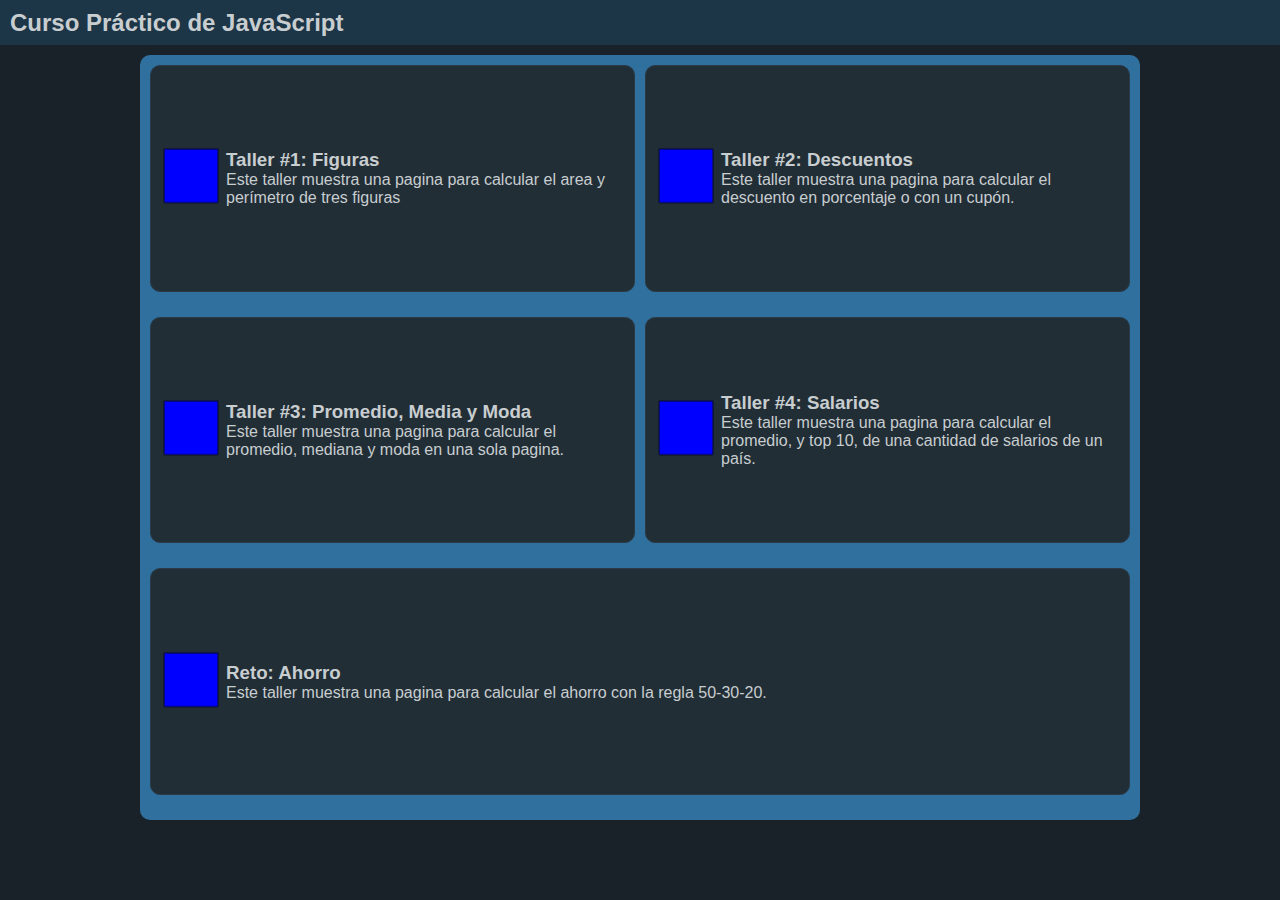
<file: index.html>
<!DOCTYPE html>
<html lang="en">
  <head>
    <meta charset="UTF-8" />
    <meta http-equiv="X-UA-Compatible" content="IE=edge" />
    <meta name="viewport" content="width=device-width, initial-scale=1.0" />
    <title>Home | Curso Práctico de JavaScript</title>
    <link rel="stylesheet" href="style.css" />
    <link
      rel="stylesheet"
      href="tablet.css"
      media="screen and (min-width: 600px)"
    />
    <link
      rel="stylesheet"
      href="desktop.css"
      media="screen and (min-width: 1020px)"
    />
  </head>
  <body>
    <header>
      <h1>Curso Práctico de JavaScript</h1>
    </header>
    <main>
      <section>
        <article class="taller">
          <a href="figuras.html">
            <figure>
              <img src="img/cuadrado.png" alt="Figuras" />
            </figure>
            <div>
              <h3>Taller #1: Figuras</h3>
              <p>
                Este taller muestra una pagina para calcular el area y perímetro de tres figuras
              </p>
            </div>
          </a>
        </article>
        <article class="taller">
          <a href="descuentos.html"> 
            <figure>
              <img src="img/cuadrado.png" alt="Figuras" />
            </figure>
            <div>
              <h3>Taller #2: Descuentos</h3>
              <p>
                Este taller muestra una pagina para calcular el descuento en porcentaje o con un cupón.
              </p>
            </div>
          </a>
        </article>
        <article class="taller">
          <a href="promedioMedianaModa.html"> 
            <figure>
              <img src="img/cuadrado.png" alt="Figuras" />
            </figure>
            <div>
              <h3>Taller #3: Promedio, Media y Moda</h3>
              <p>
                Este taller muestra una pagina para calcular el promedio, mediana y moda en una sola pagina.
              </p>
            </div>
          </a>
        </article>
        <article class="taller">
          <a href="salarios.html">
            <figure>
              <img src="img/cuadrado.png" alt="Figuras" />
            </figure>
            <div>
              <h3>Taller #4: Salarios</h3>
              <p>
                Este taller muestra una pagina para calcular el promedio, y top 10, de una cantidad de salarios de un país.
              </p>
            </div> </a>
        </article>
        <article class="taller" id="reto">
          <a href="ahorro.html"> 
            <figure>
              <img src="img/cuadrado.png" alt="Figuras" />
            </figure>
            <div>
              <h3>Reto: Ahorro</h3>
              <p>
                Este taller muestra una pagina para calcular el ahorro con la regla 50-30-20.
              </p>
            </div>
          </a>
        </article>
      </section>
    </main>
  </body>
</html>
</file>
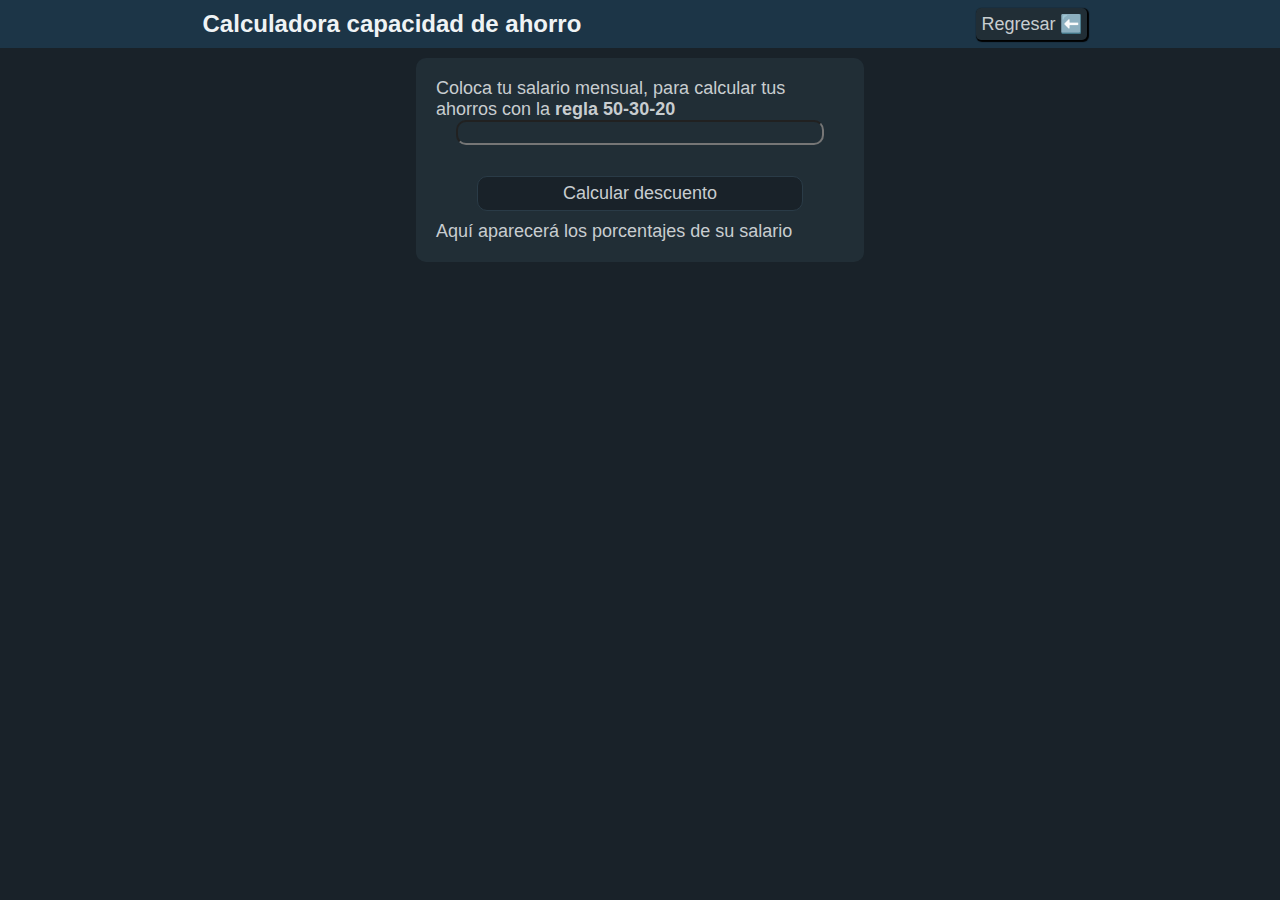
<file: ahorro.html>
<!DOCTYPE html>
<html lang="en">
  <head>
    <meta charset="UTF-8" />
    <meta http-equiv="X-UA-Compatible" content="IE=edge" />
    <meta name="viewport" content="width=device-width, initial-scale=1.0" />
    <title>Capacidad de Ahorro</title>
    <link rel="stylesheet" href="styleGlobal.css" />
  </head>
  <body>
    <header>
      <h1>Calculadora capacidad de ahorro</h1>
      <a href="index.html" class="Inicio">Regresar ⬅️</a>
    </header>
    <main>
      <section class="main-figuras">
        <form class="main-figuras__section">
          <label for="salarioMensual">
            <span
              >Coloca tu salario mensual, para calcular tus ahorros con la
              <b>regla 50-30-20</b></span
            >
            <br />
            <input type="parseInt" id="salarioMensual" class="input"/>
          </label>
          <br />
          <button type="button" onclick="calcularAhorro()">
            Calcular descuento
          </button>
          <section id="resultadoAhorro">
            <p>Aquí aparecerá los porcentajes de su salario</p>
          </section>
        </form>
      </section>
    </main>

    <script src="ahorro.js"></script>
  </body>
</html>
</file>
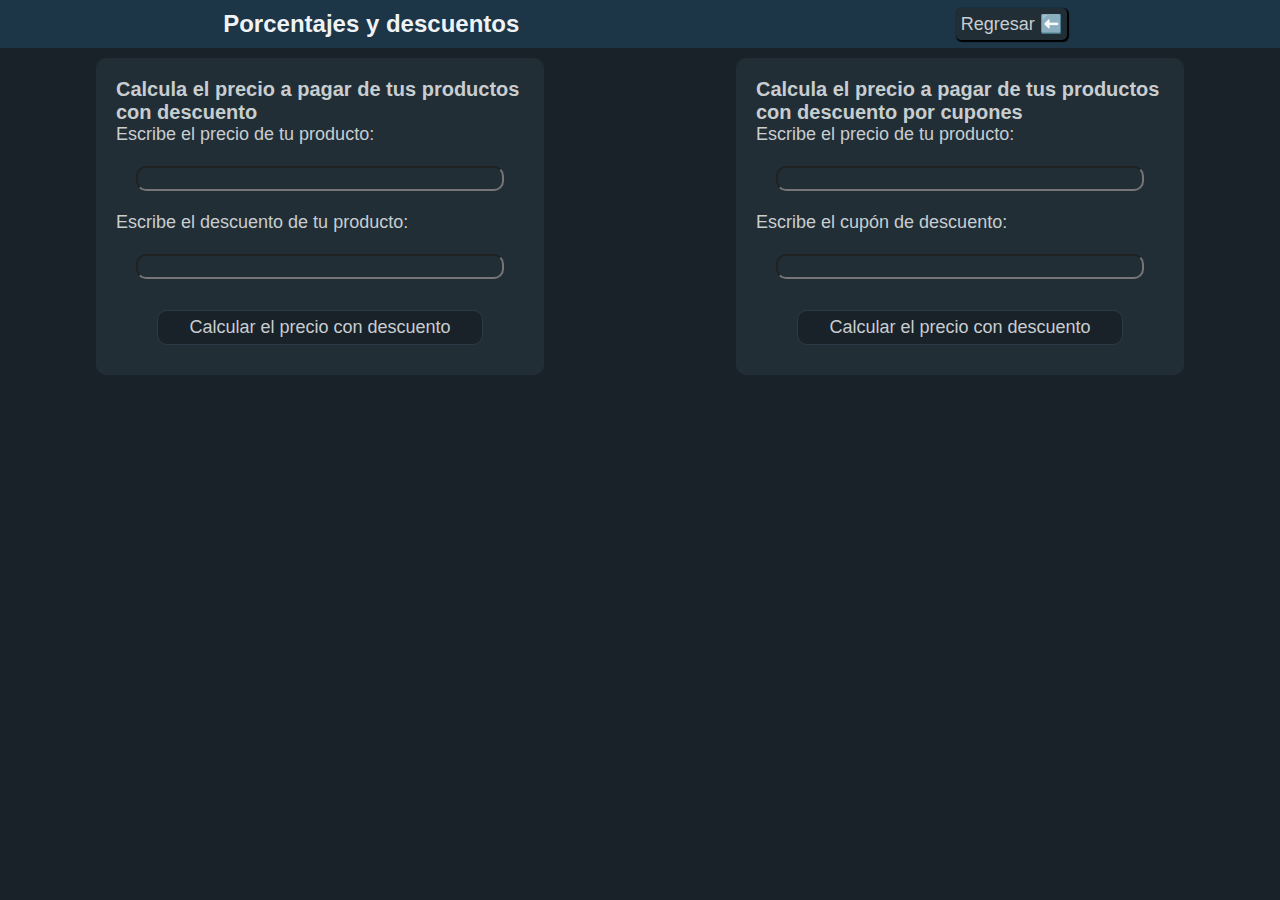
<file: descuentos.html>
<!DOCTYPE html>
<html lang="es">
  <head>
    <meta charset="UTF-8" />
    <meta http-equiv="X-UA-Compatible" content="IE=edge" />
    <meta name="viewport" content="width=device-width, initial-scale=1.0" />
    <title>
      Porcentajes y descuentos | Curso Práctica de JavaScript en Platzi
    </title>
    <link rel="stylesheet" href="styleGlobal.css" />
  </head>
  <body>
    <header>
      <div>
        <h1>Porcentajes y descuentos</h1>
      </div>
      <a href="index.html" class="Inicio">Regresar ⬅️</a>
    </header>
    <main>
      <section class="main-figuras">
        <form action="" class="main-figuras__section">
          <h2>Calcula el precio a pagar de tus productos con descuento</h2>
          <label for="InputPrice">Escribe el precio de tu producto:</label>
          <br />
          <input type="parseInt" id="InputPrice" min="0" inputmode="numeric" class="input"/>
          <br />
          <label for="InputDiscount"
            >Escribe el descuento de tu producto:</label
          >
          <br />
          <input type="parseInt" id="InputDiscount" min="0" inputmode="numeric" class="input"/>
          <br />
          <button type="button" onclick="onClickButtonPriceDiscount()">
            Calcular el precio con descuento
          </button>

          <p id="ResultP"></p>
        </form>
        <form action="" class="main-figuras__section">
          <h2>
            Calcula el precio a pagar de tus productos con descuento por cupones
          </h2>
          <label for="InputPrice">Escribe el precio de tu producto:</label>
          <br />
          <input
            type="parseInt"
            id="InputPriceCoupon"
            min="0"
            inputmode="numeric"
            class="input"
          />
          <br />
          <label for="InputCupon">Escribe el cupón de descuento:</label>
          <br />
          <input type="text" id="InputCoupon" class="input"/>
          <br />
          <button type="button" onclick="onClickButtonPriceDiscountCoupon()">
            Calcular el precio con descuento
          </button>

          <p id="ResultPC"></p>
        </form>
      </section>
    </main>

    <script src="descuentos.js"></script>
  </body>
</html>
</file>
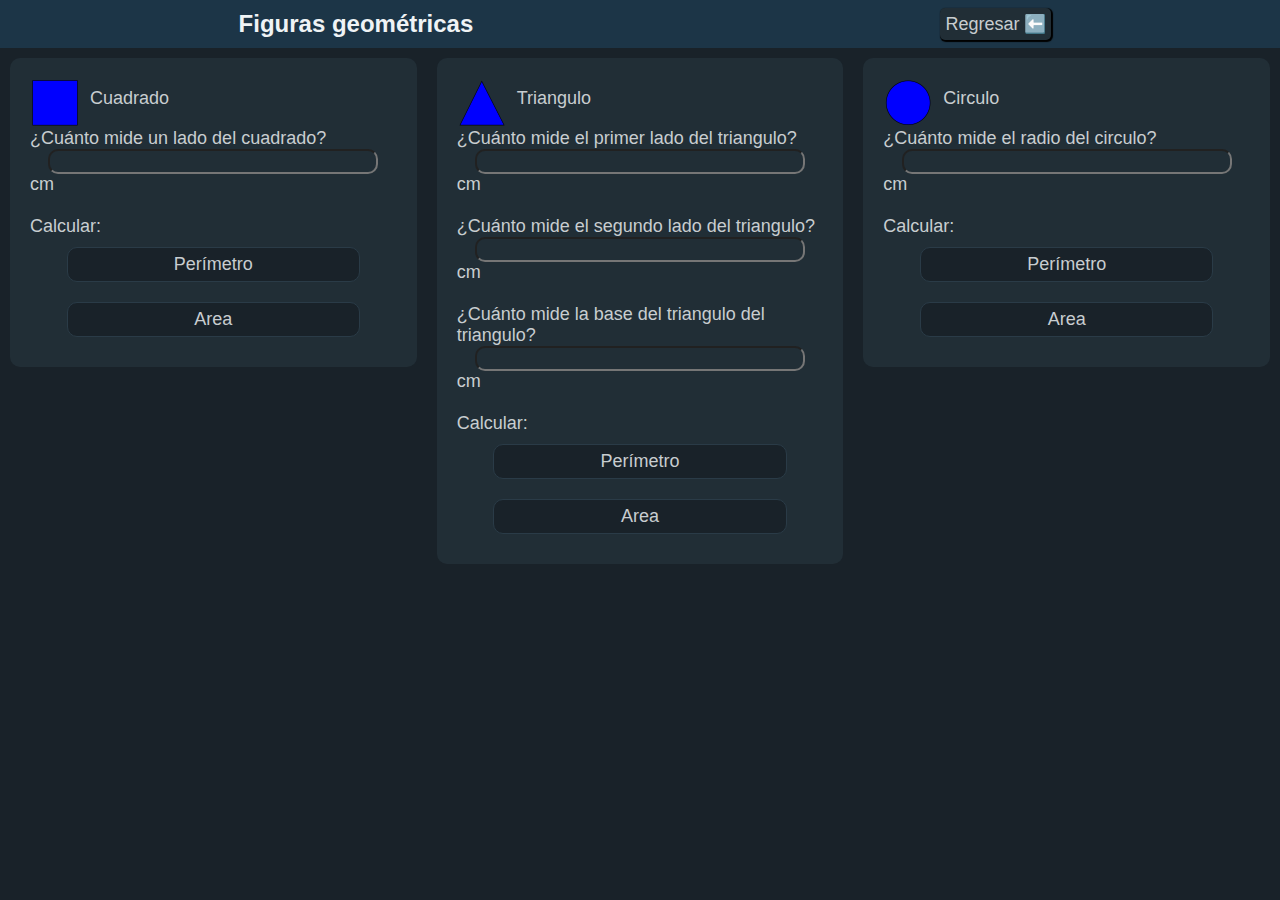
<file: figuras.html>
<!DOCTYPE html>
<html lang="es">
  <head>
    <meta charset="UTF-8" />
    <meta http-equiv="X-UA-Compatible" content="IE=edge" />
    <meta name="viewport" content="width=device-width, initial-scale=1.0" />
    <title>Figuras geométricas</title>
    <link rel="stylesheet" href="styleGlobal.css" />
  </head>
  <body>
    <header>
      <h1>Figuras geométricas</h1>
      <a href="index.html" class="Inicio">Regresar ⬅️</a>
    </header>
    <main>
      <section class="main-figuras">
        <section class="main-figuras__section">
          <figure>
            <img src="./img/cuadrado.png" alt="cuadrado" srcset="" />
            <figcaption>Cuadrado</figcaption>
          </figure>
          <label for="lados">
            <span>¿Cuánto mide un lado del cuadrado?</span>
            <br />
            <input type="parseInt" id="lados" class="input" />
            <p>cm</p>
          </label>
          <br />
          <p>Calcular:</p>
          <button id="buttonPerimetryCuadrado">Perímetro</button>
          <p id="resultadoPerimetryCuadrado"></p>
          <button id="buttonAreaCuadrado">Area</button>
          <p id="resultadoAreaCuadrado"></p>
        </section>
        <section class="main-figuras__section">
          <figure>
            <img src="./img/triangulo.png" alt="triangulo" srcset="" />
            <figcaption>Triangulo</figcaption>
          </figure>
          <label for="lado1">
            <span>¿Cuánto mide el primer lado del triangulo?</span>
            <br />
            <input type="parseInt" id="lado1" class="input" />
            <p>cm</p>
          </label>
          <br />
          <label for="lado2">
            <span>¿Cuánto mide el segundo lado del triangulo?</span>
            <br />
            <input type="parseInt" id="lado2" class="input" />
            <p>cm</p>
          </label>
          <br />
          <label for="base">
            <span>¿Cuánto mide la base del triangulo del triangulo?</span>
            <br />
            <input type="parseInt" id="base" class="input" />
            <p>cm</p>
          </label>
          <br />
          <p>Calcular:</p>
          <button id="buttonPerimetryTriangulo">Perímetro</button>
          <p id="resultadoPerimetryTriangulo"></p>
          <button id="buttonAreaTriangulo">Area</button>
          <p id="resultadoAreaTriangulo"></p>
        </section>
        <section class="main-figuras__section">
          <figure>
            <img src="./img/circulo.png" alt="circulo" srcset="" />
            <figcaption>Circulo</figcaption>
          </figure>
            <label for="radio">
              <span>¿Cuánto mide el radio del circulo?</span>
              <br />
              <input type="parseInt" id="radio" class="input" />
              <p>cm</p>
            </label>
            <br />
            <p>Calcular:</p>
            <button id="buttonPerimetryCirculo">Perímetro</button>
            <p id="resultadoPerimetryCirculo"></p>
            <button id="buttonAreaCirculo">Area</button>
            <p id="resultadoAreaCirculo"></p>
        </section>
      </section>
    </main>
    <script src="figuras.js"></script>
  </body>
</html>
</file>
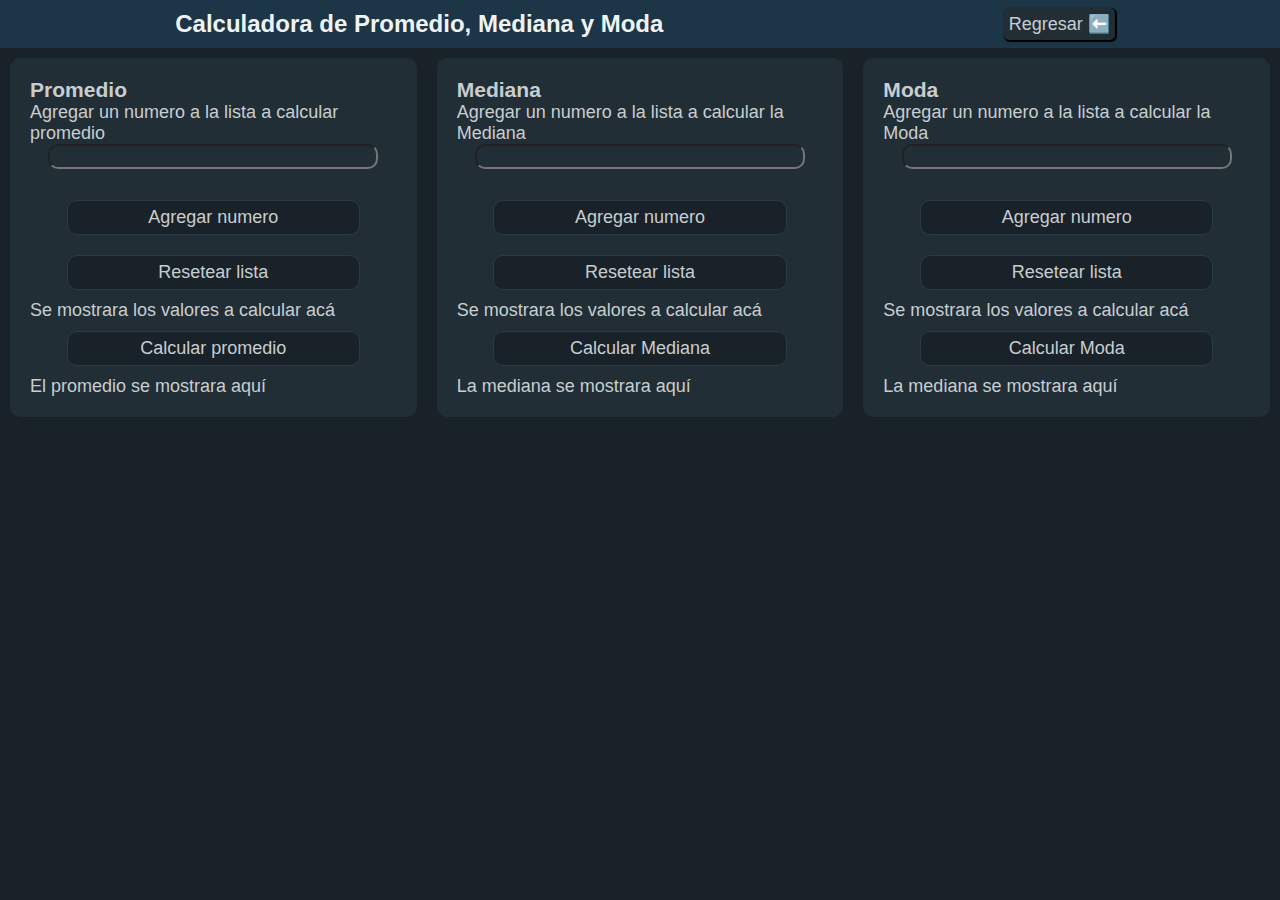
<file: promedioMedianaModa.html>
<!DOCTYPE html>
<html lang="en">
  <head>
    <meta charset="UTF-8" />
    <meta http-equiv="X-UA-Compatible" content="IE=edge" />
    <meta name="viewport" content="width=device-width, initial-scale=1.0" />
    <title>Promedio</title>
    <link rel="stylesheet" href="styleGlobal.css" />
  </head>
  <body>
    <header>
      <h1>Calculadora de Promedio, Mediana y Moda</h1>
      <a href="index.html" class="Inicio">Regresar ⬅️</a>
    </header>
    <main>
      <section class="main-figuras">
        <form action="" class="main-figuras__section">
          <h3>Promedio</h3>
          <label for="input">
            <span>Agregar un numero a la lista a calcular promedio</span>
            <br />
            <input type="parseInt" id="inputPromedio" class="input"/>
          </label>
          <br />
          <button
            id="pushArrayPromedio"
            type="button"
            onclick="agregarValorPromedio()"
          >
            Agregar numero
          </button>
          <button
            id="recetearListaPromedio"
            type="button"
            onclick="resetarArrayPromedio()"
          >
            Resetear lista
          </button>
          <p id="listaArrayPromedio">Se mostrara los valores a calcular acá</p>
          <button type="button" onclick="calcularPromedio()">
            Calcular promedio
          </button>
          <p id="resultPromedio">El promedio se mostrara aquí</p>
        </form>
        <form action="" class="main-figuras__section">
          <h3>Mediana</h3>
          <label for="input">
            <span>Agregar un numero a la lista a calcular la Mediana</span>
            <br />
            <input type="parseInt" id="inputMediana" class="input"/>
          </label>
          <br />
          <button
            id="pushArrayMedian"
            type="button"
            onclick="agregarValorMediana()"
          >
            Agregar numero
          </button>
          <button
            id="recetearListaMedian"
            type="button"
            onclick="resetarArrayMediana()"
          >
            Resetear lista
          </button>
          <p id="listaArrayMediana">Se mostrara los valores a calcular acá</p>
          <button type="button" onclick="calcularMediana()">
            Calcular Mediana
          </button>
          <p id="resultMediana">La mediana se mostrara aquí</p>
        </form>
        <form action="" class="main-figuras__section">
          <h3>Moda</h3>
          <label for="input">
            <span>Agregar un numero a la lista a calcular la Moda</span>
            <br />
            <input type="parseInt" id="input" class="input"/>
          </label>
          <br />
          <button id="pushArray" type="button" onclick="agregarValor()">
            Agregar numero
          </button>
          <button id="recetearLista" type="button" onclick="resetarArray()">
            Resetear lista
          </button>
          <p id="listaArray">Se mostrara los valores a calcular acá</p>
          <button type="button" onclick="calcularModa()">Calcular Moda</button>
          <p id="resultModa">La mediana se mostrara aquí</p>
        </form>
      </section>
    </main>
    <script src="promedio.js"></script>
    <script src="mediana.js"></script>
    <script src="moda.js"></script>
  </body>
</html>
</file>
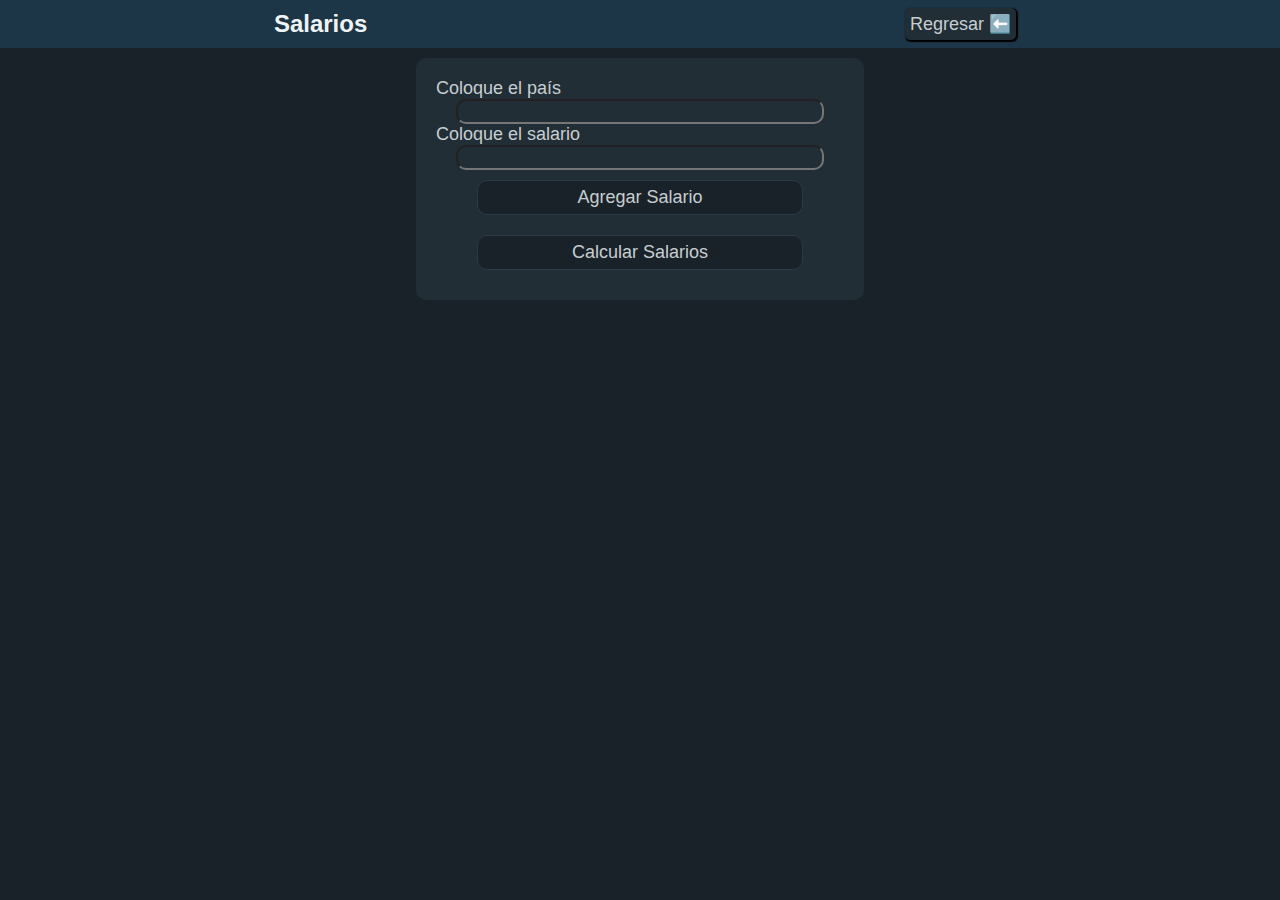
<file: salarios.html>
<!DOCTYPE html>
<html lang="es">
  <head>
    <meta charset="UTF-8" />
    <meta http-equiv="X-UA-Compatible" content="IE=edge" />
    <meta name="viewport" content="width=device-width, initial-scale=1.0" />
    <title>Salarios</title>
    <link rel="stylesheet" href="styleGlobal.css">
  </head>
  <body>
    <header>
      <h1>Salarios</h1>
      <a href="index.html" class="Inicio">Regresar ⬅️</a>
    </header>
    <main>
      <section class="main-figuras">
      <form action="" class="main-figuras__section">
        <label for="ArrayPais">
          <span>Coloque el país</span>
          <br>
          <input type="text" id="nameCountry" class="input">
          <br>
          <span>Coloque el salario</span>
          <br>
          <input type="text" id="salario" class="input">
        </label>
        <button type="button" onclick="agregarSalario()">Agregar Salario</button>
        <p id="countryList"></p>
        <p id="listSalary"></p>
        <button type="button" onclick="CalarSalarios()">Calcular Salarios</button>
        <p id="result"></p>
      </form>
    </section>
    </main>
    <script src="analisis.js"></script>
  </body>
</html>
</file>
<file: style.css>
:root {
  --header-color:#1c3547;
  --main-color: #30709e;
  --title-color: #eff3f5;
  --text-color: #c8cdd0;
  --light-text-color: #a0a7ac;
  --border-color: #2a3b47;
  --container-color: #212e36;
  --body-color: #192229;
  --font-size-title: 2.4rem;
  --font-size-title_2: 2rem;
  --font-size-text: 1.8rem;
}

* {
  box-sizing: border-box;
  margin: 0px;
  padding: 0px;
  color: var(--text-color);
}

html {
  font-size: 62.5%;
  font-family: Arial, Helvetica, sans-serif;
}

body {
  margin: 0;
  background-color: var(--body-color);
  font-size: var(--font-size-text);
}

h1 {
  font-size: var(--font-size-title);
  margin: 0;
}

header {
  background-color: var(--header-color);
  display: flex;
  align-items: center;
  height: 50px;
  padding-left: 10px;
}

main {
  margin: 10px;
  font-size: 1.6rem;
  padding: 0;
}

main section {
  width: 100%;
  background-color: var(--main-color);
  border-radius: 10px;
  display: flex;
  flex-direction: column;
}

main section .taller {
  background-color: var(--container-color);
  width: 95%;
  height: 200px;
  margin: 10px auto;
  border: 1px solid var(--border-color);
  border-radius: 10px;
  display: flex;
  flex-grow: 1;
}

main section .taller a {
  text-decoration: none;
  display: flex;
  width: 100%;
  flex-direction: row;
  align-items: center;
  padding: 5px;
}

main section .taller a figure {
  min-width: 60px;
  margin: 5px;
  display: inline-block;
}

main section .taller a figure img {
  width: 100%;
}
</file>
<file: tablet.css>
header {
  height: 60px;
  padding-left: 10px;
}

main section{
  max-width: 90%;
  margin: 0 auto;
  height: 900px;
  padding: 5px;
  border-radius: 10px;
  display: flex;
  flex-basis: 600px;
  flex-wrap: wrap;
  flex-direction: row;
  justify-content: space-around;
}

main section .taller {
  width: 45%;
  height: 32%;
  flex-grow: 1;
  margin: 5px;
}
</file>
<file: desktop.css>
/*Desktop*/
header {
  height: 5vh;
  padding-left: 10px;
}

main section{
  width: 1000px;
  height: 85vh;
  border-radius: 10px;
  display: flex;
  flex-wrap: wrap;
  flex-direction: row;
  justify-content: space-around;
}

main section .taller {
  width: 45%;
  height: 30%;
  margin: 5px 5px ;
  flex-grow: 1;
}

main section #reto{
  width: 95%;
}

main section .taller a {
  color: black;
  text-decoration: none;
}
</file>
<file: styleGlobal.css>
:root {
  --header-color:#1c3547;
  --main-color: #52a5e0;
  --title-color: #eff3f5;
  --text-color: #c8cdd0;
  --light-text-color: #a0a7ac;
  --border-color: #2a3b47;
  --container-color: #212e36;
  --body-color: #192229;
  --font-size-title: 2.4rem;
  --font-size-title_2: 2rem;
  --font-size-text: 1.8rem;
}

* {
  box-sizing: border-box;
  margin: 0px;
  padding: 0px;
}

html {
  font-size: 62.5%;
}

body {
  background-color: var(--body-color);
  color: var(--text-color);
  font-size: var(--font-size-text);
  font-family: Arial, Helvetica, sans-serif;
}

h1 {
  font-size: var(--font-size-title);
  text-align: center;
  color: var(--title-color);
  margin: 10px;
}

h2 {
  text-align: left;
  font-size: var(--font-size-title_2);
}

header {
  background-color: var(--header-color);
  display: flex;
  justify-content: space-around;
  align-items: center;
}

header a {
  text-decoration: none;
  color: var(--text-color);
  font-size: var(--font-size-text);
  background-color: var(--container-color);
  box-shadow: 1px 1px 1px 1px black;
  border-radius: 5px;
  padding: 5px;
}

main .main-figuras {
  /* display: grid; */
  width: 90%;
  margin: 0 auto;
  /* grid-template-columns: 1fr;
  grid-template-rows: 1fr 1fr 1fr; */
  display: flex;
  flex-direction: column;
  align-items: center;
}

main .main-figuras .main-figuras__section {
  display: flex;
  flex-direction: column;
  background-color: var(--container-color);
  width: 80%;
  min-height: 50%;
  margin: 10px 0;
  padding: 20px;
  border-radius: 10px;
}

main .main-figuras .main-figuras__section button {
  width: 80%;
  min-height: 35px;
  margin: 10px auto;
  font-size: var(--font-size-text);
  color: var(--text-color);
  background-color: var(--body-color);
  border: 1px solid var(--border-color);
  border-radius: 10px;
  cursor: pointer;
}

main .main-figuras .main-figuras__section figure {
  display: flex;
  align-items: center;
}

main .main-figuras .main-figuras__section figure img {
  width: 50px;
  margin-right: 10px;
}

main .main-figuras .main-figuras__section figure figcaption {
  text-align: center;
  margin-bottom: 10px;
}

main .main-figuras .main-figuras__section .input {
  background-color: var(--container-color);
  margin-top: 20px;
  margin: 0% 5%;
  text-align: center;
  font-size: var(--font-size-text);
  color: var(--text-color);
  width: 90%;
  border-radius: 10px;
}

main .main-figuras .main-figuras__section p {
  display: inline-block;
  min-height: 0px;
}

main .main-figuras .main-figuras__section p li {
  margin-left: 20px;
}

@media (min-width: 760px) {
  main .main-figuras {
    flex-direction: row;
    justify-content: space-around;
    align-items: flex-start;
    width: 100%;
  }
  main .main-figuras .main-figuras__section {
    width: 35%;
    margin: 10px;
  }
}

@media (min-width: 1020px) {
  main .main-figuras {
    width: 100%;
    flex-direction: row;
    justify-content: space-around;
    align-items: flex-start;
    width: 100%;
  }
  main .main-figuras .main-figuras__section {
    width: 35%;
  }
}
</file>
